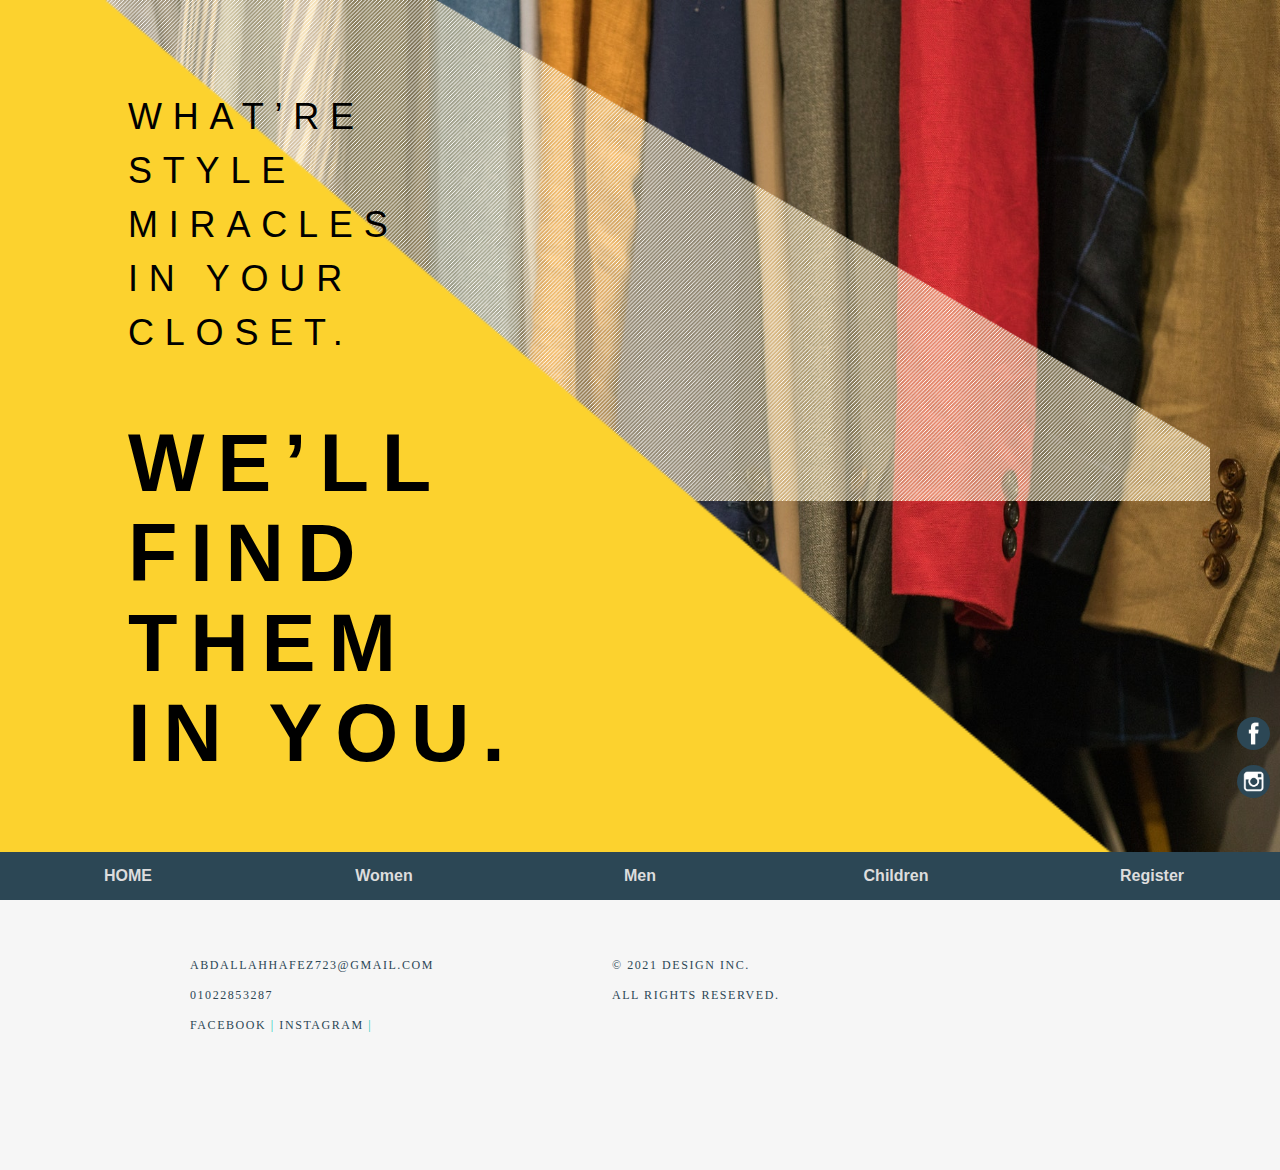
<file: index.html>
<!DOCTYPE html>
<html>
<head>
    <meta charset="UTF-8">
    <title>Fashion</title>
    <link rel="stylesheet" href="css/style.css">
    <link rel="stylesheet" href="css/all.min.css" />
</head>

<body>
  
    <!-- SECTION_1 INFO -->
    <section id="s1" class="clearfix">
      <div class="container">
        <img src="imgs/bg1..png" alt="bg1" id="i1">
        <img src="imgs/bg2..png" alt="bg2" id="i2">

        <article class="clearfix">
            <h2>What’re <br> style miracles<br> in your closet.</h2>
            <h1>We’ll<br> find<br> them<br> in you.</h1>
        </article>

            <!-- IPAD AND IPHONE VIEW: NAV INFO-->
            <nav id="iphonenav" class="overlay1">
                <div class="overlay-content">
                    <a href="index.html">HOME</a>
                    <a href="index1.html">Women</a>
                    <a href="index2.html">Men</a>
                    <a href="index3.html">Children</a>
                    <a href="index4.html">Register</a>
                </div>
            </nav>
            <!--  DESKTOP VIEW: NAV INFO -->
            <nav id="nav">
                    <a href="index.html">HOME</a>
                    <a href="index1.html">Women</a>
                    <a href="index2.html">Men</a>
                    <a href="index3.html">Children</a>
                    <a href="index4.html">Register</a>
            </nav>
</div>
     </section>

     <!-- SOCIAL ICONS INFO -->
  <div id="social">
    <div class="container">
    <a href="#" class="facebook"></a>
    <a href="#" class="instagram"></a>
    </div>
  </div>
    <!-- FOOTER INFO -->
  <footer>
    <div class="container">
    <div id="footer">
      <div class="logo"><h1>Design</h1></div>

      <div class="info1">
        <a href="mailto:abdallahhafez723@gmail.com">ABDALLAHHAFEZ723@GMAIL.COM</a><br>
        <a href="tel:01022853287">01022853287</p>
        <span id="contact">
        <a href="https://www.facebook.com/profile.php?id=100006386806914" target="_blank">FACEBOOK</a> |
        <a href="https://www.instagram.com/karem_atef_official/" target="_blank">INSTAGRAM</a> |
        </span>
      </div>

      <div class="info2">
        <p>© 2021 DESIGN INC.</p>
        <p>All rights reserved.</p>
      </div>
    </div>
    </div>
  </footer> 

   <!-- Start Contact
   <div class="contact">
    <div class="container">
      <h2 class="special-heading">Contact</h2>
      <p>We are born to create</p>
      <div class="info">
        <p class="label">Feel free to drop us a line at:</p>
        <a href="mailto:AbdallahHafez@mail.com?subject=Contact" class="link">AbdallahHafez@mail.com</a>
        <div class="social">
          Find Us On Social Networks
          <i class="fab fa-youtube"></i>
          <i class="fab fa-facebook-f"></i>
          <i class="fab fa-twitter"></i>
        </div>
      </div>
    </div>
  </div>
  End Contact
  Start Footer
  <div class="footer">&copy; 2022 <span>MC</span> All Right Reserved</div>
  End Footer -->

</body>

</html>
</file>
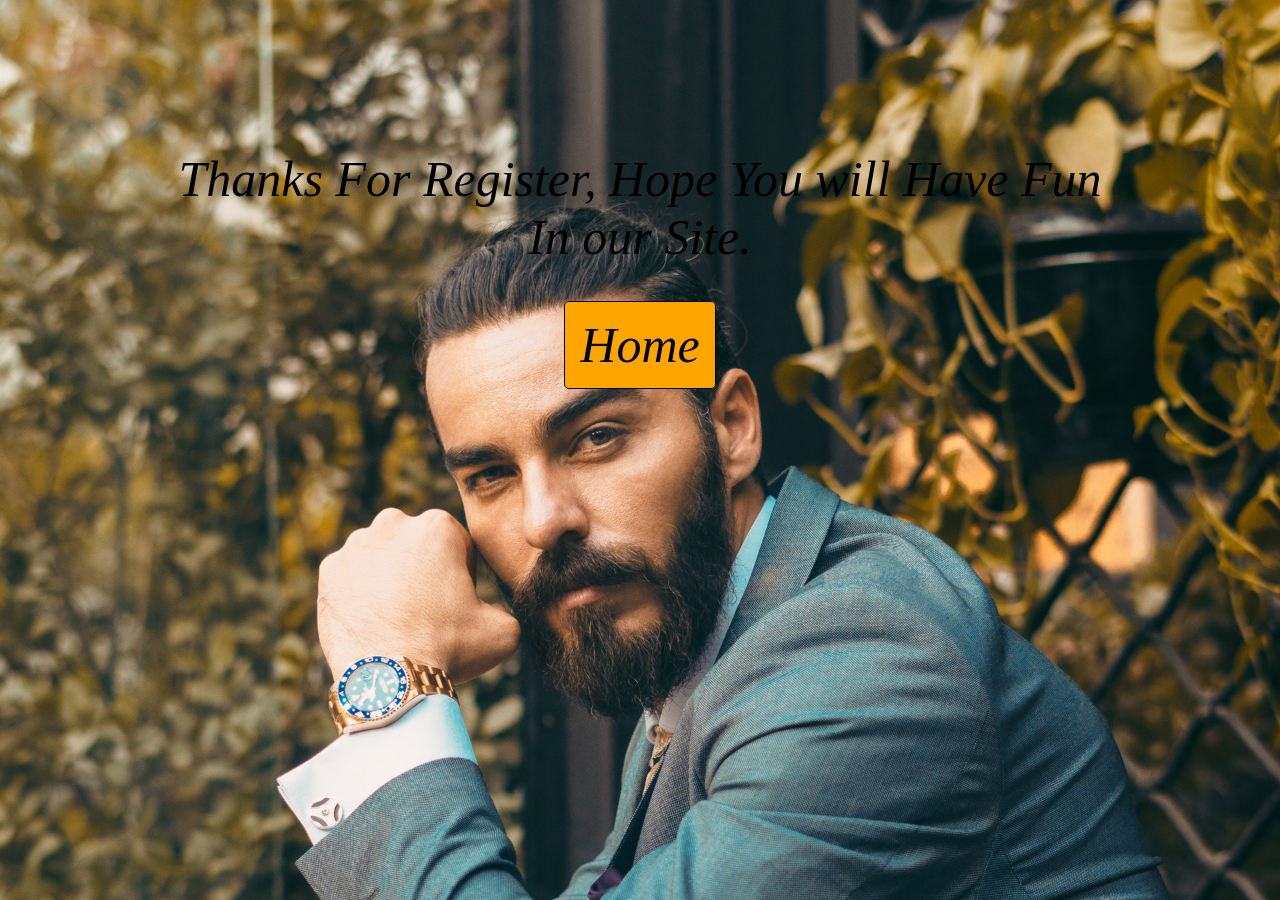
<file: action.html>
<!DOCTYPE html>
<html>
    <head>
        <title>Thanks</title>
        <link href="css/action.css" rel="stylesheet">
        <link rel="stylesheet" href="css/all.min.css" />
    </head>
    <body>
        <div class="action">
            <p>Thanks For Register, Hope You will Have Fun In our Site.</p>
            <a href="index.html">Home</a>
        </div>
        <script src="js/thanks.js"> </script>
    </body>
</html>
</file>
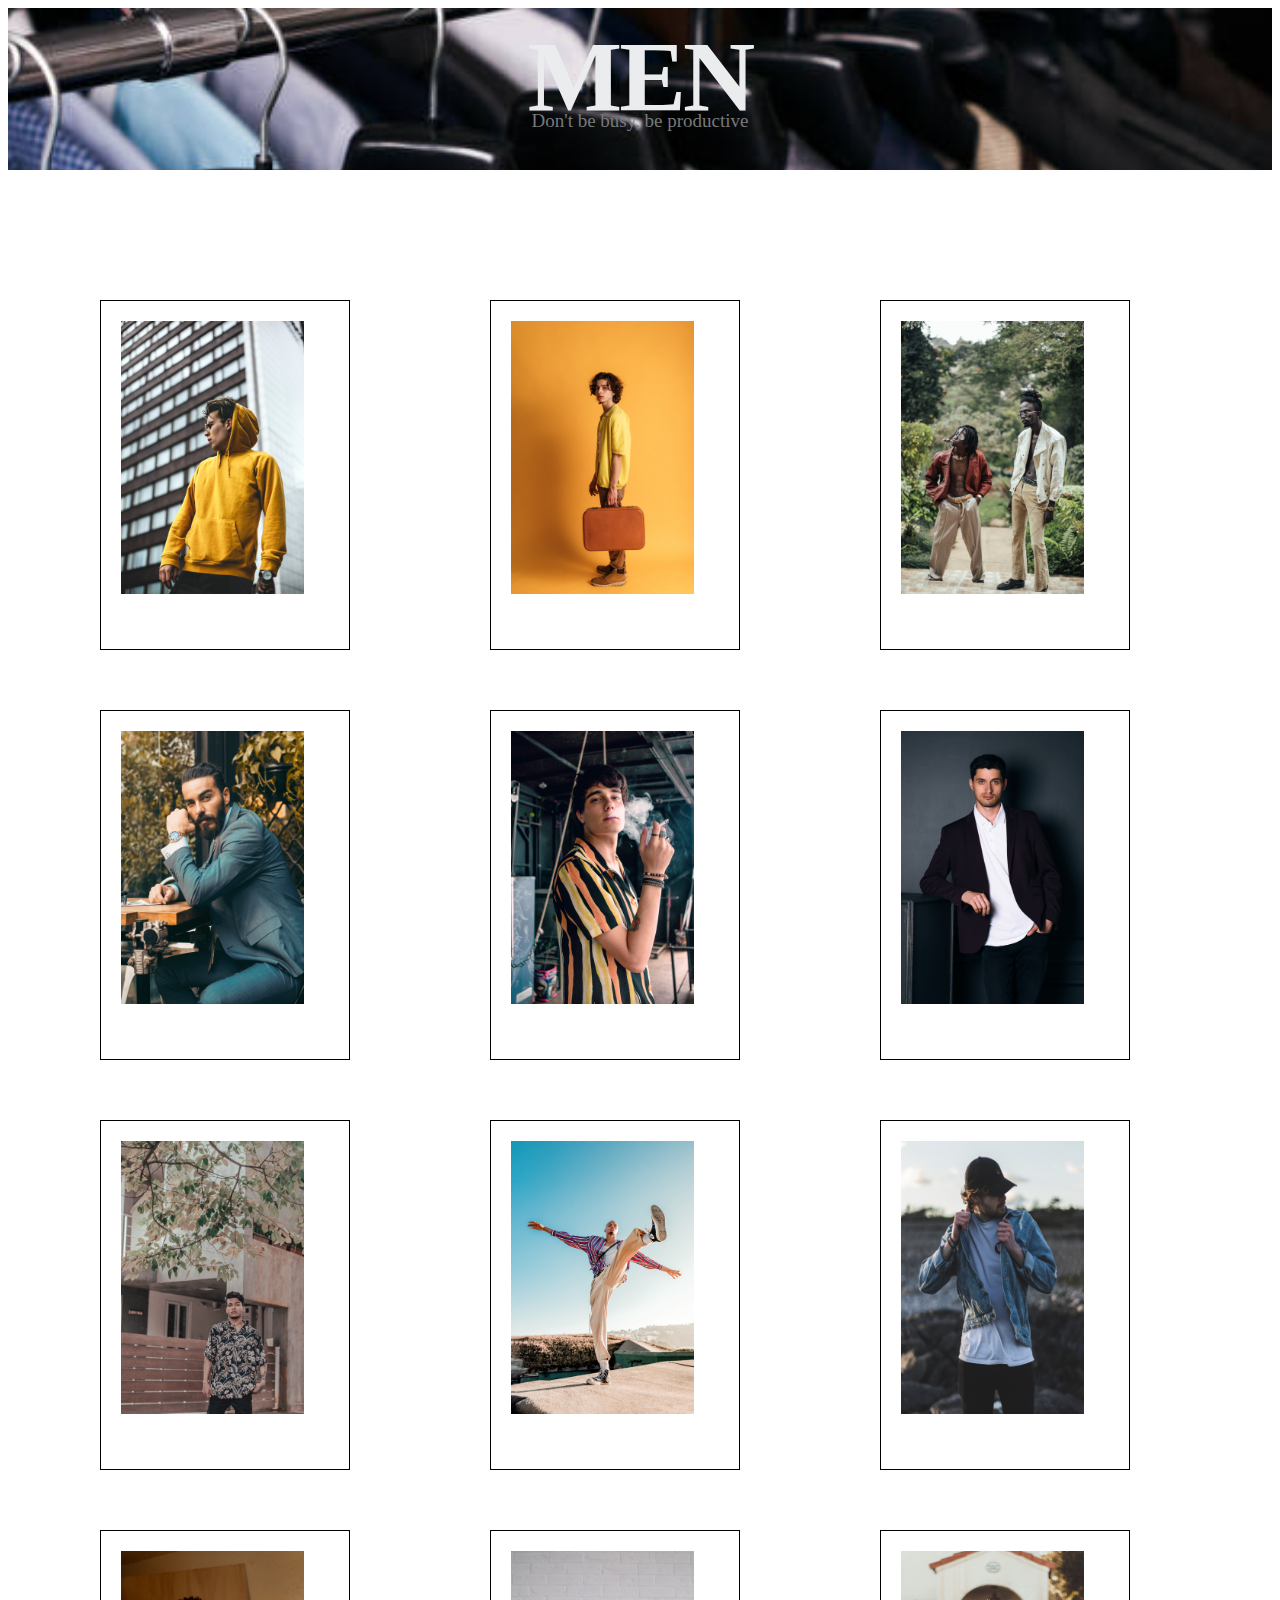
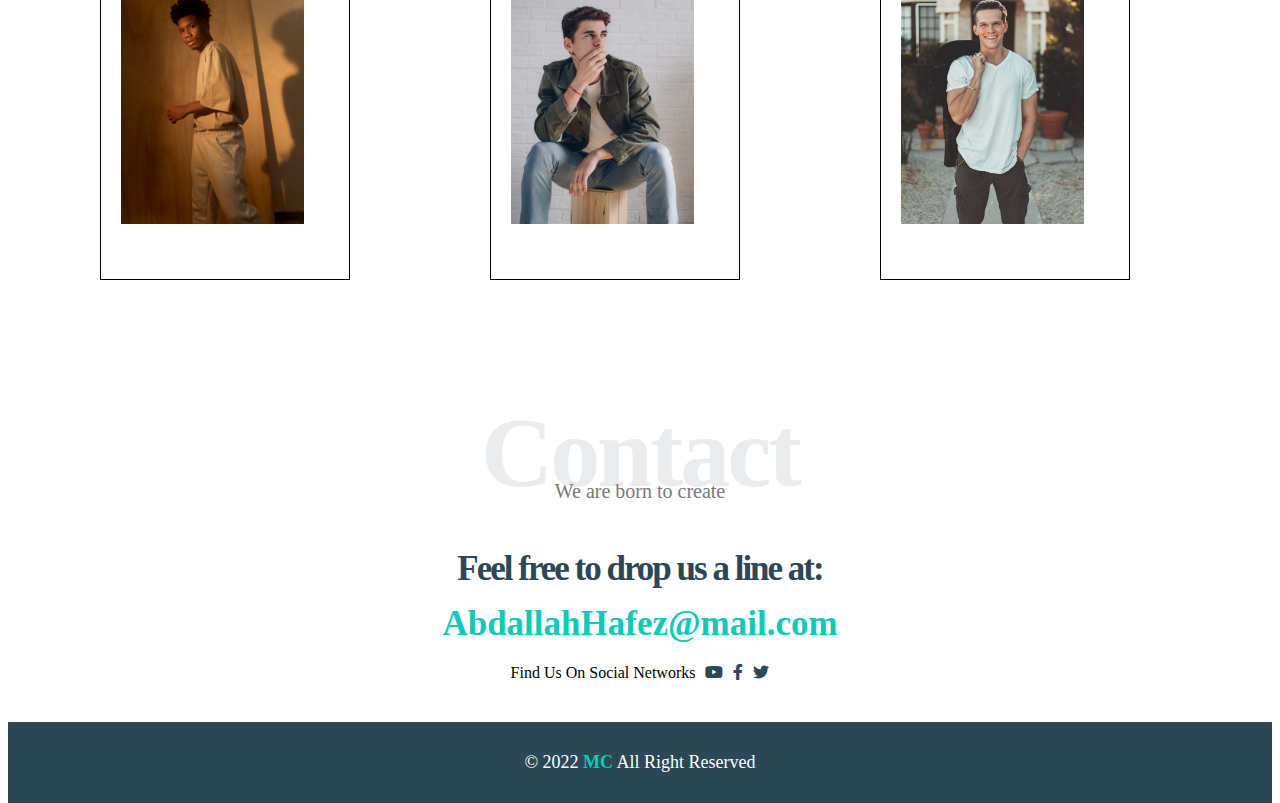
<file: index2.html>
<!-- <!DOCTYPE html>
<html>

<head>
  <meta charset="UTF-8">
  <meta name="viewport" content="width=device-width, initial-scale=1.0">
  <title>Fashion</title>
  <link rel="stylesheet" href="css/style123.css">
  <link rel="stylesheet" href="css/all.min.css" />
</head>

<body>
  SECTION_1 INFO
  <section id="s1-m" class="clearfix">
    <div class="container">
    <article class="clearfix">
    </article>
  </div>
  </section>
  ---------------------------------------------------------------------------------
  <div class="title">
    <div class="container">
    <h1>Men</h1>
    </div>
  </div>
  <div class="ul">
    <div class="container">
    <ul>
      <li><a href="index.html">Home</a></li>
      <li><a href="index1.html">Women</a></li>
      <li><a href="index2.html">Men</a></li>
      <li><a href="index3.html">Children</a></li>
      <li><a href="index4.html">Register</a></li>
    </ul>
    </div>
  </div>
  <div class="contanair">
    <div class="each4">
      <div class="gallery">
        
      </div>
      <div class="gallery">
        
      </div>
      <div class="gallery">
        
      </div>
      <div class="gallery">
        
      </div>
    </div>
    <div class="each4">
      <div class="gallery">
        
      </div>
      <div class="gallery">
        
      </div>
      <div class="gallery">
        
      </div>
      <div class="gallery">
        
      </div>
    </div>
    <div class="each4">
      <div class="gallery">
        
      </div>
      <div class="gallery">
        
      </div>
      <div class="gallery">
        
      </div>
      <div class="gallery">
        
      </div>
    </div>

  </div>
  ---------------------------------------------------------------------------------
  FOOTER INFO
   SOCIAL ICONS INFO
  <div id="social">
    <a href="#" class="facebook"></a>
    <a href="#" class="instagram"></a>
  </div>

  <footer>
    <div id="footer">
      <div class="logo">
        <h1>Design</h1>
      </div>

      <div class="info1">
        <a href="mailto:karematef941@gmail.com">KAREMATEF941@GMAIL.COM</a><br>
        <a href="tel:01011484972">01011484972</p>
          <span id="contact">
            <a href="https://www.facebook.com/profile.php?id=100006386806914" target="_blank">FACEBOOK</a> |
            <a href="https://www.instagram.com/karem_atef_official/" target="_blank">INSTAGRAM</a> |
          </span>
      </div>

      <div class="info2">
        <p>© 2021 DESIGN INC.</p>
        <p>All rights reserved.</p>
      </div>
    </div>
  </footer>
  </div>
</body>

</html> -->







<!DOCTYPE html>
<html>

<head>
  <meta charset="UTF-8">
  <meta name="viewport" content="width=device-width, initial-scale=1.0">
  <title>Fashion</title>
  <link rel="stylesheet" href="css/style2.css">
  <link rel="stylesheet" href="css/all.min.css" />
</head>

<body>
  <!-- SECTION_1 INFO -->
  
  <div  class="landing">
    <div class="intro-text">
    <h2 class="special-heading">MEN</h2>
    <p>Don't be busy, be productive</p>
    </div>
  </div>

<!------------------------------------------------------------------------------------->
    
    <!-- <div class="ull">
      <ul>
        <li class="home"><a href="index.html">Home</a></li>
        <li><a href="index1.html">Women</a></li>
        <li><a href="index2.html">Men</a></li>
        <li><a href="index3.html">Children</a></li>
        <li><a href="index4.html">Register</a></li>
      </ul>-->
    
  <div class="services">
    <div class="container">
      <div class="services-content">
    <div class="each4"> 
        <div class="gallery">
          <a class="image-link" href="imgs/men/b1.jpg"> <img src="imgs/men/b1.jpg" alt="" /></a>       
        </div>
        <div class="gallery">
          <a class="image-link" href="imgs/men/b2.jpg"> <img src="imgs/men/b2.jpg" alt="" /></a>
          </div>
          <div class="gallery">
            <a class="image-link" href="imgs/men/b3.jpg"> <img src="imgs/men/b3.jpg" alt="" /></a>
          </div>
          <div class="gallery">
            <a class="image-link" href="imgs/men/b4.jpg"> <img src="imgs/men/b4.jpg" alt="" /></a>
          </div>
    </div>
      <div class="each4">
        <div class="gallery">
          <a class="image-link" href="imgs/men/b5.jpg"> <img src="imgs/men/b5.jpg" alt="" /></a>
        </div>
        <div class="gallery">
          <a class="image-link" href="imgs/men/b6.jpg"> <img src="imgs/men/b6.jpg" alt="" /></a>
        </div>
        <div class="gallery">
          <a class="image-link" href="imgs/men/b7.jpg"> <img src="imgs/men/b7.jpg" alt="" /></a>
        </div>
        <div class="gallery">
          <a class="image-link" href="imgs/men/b8.jpg"> <img src="imgs/men/b8.jpg" alt="" /></a>
        </div>
      </div>
      <div class="each4">
        <div class="gallery">
          <a class="image-link" href="imgs/men/b9.jpg"> <img src="imgs/men/b9.jpg" alt="" /></a>
        </div>
        <div class="gallery">
          <a class="image-link" href="imgs/men/b10.jpg"> <img src="imgs/men/b10.jpg" alt="" /></a>
        </div>
        <div class="gallery">
          <a class="image-link" href="imgs/men/b11.jpg"> <img src="imgs/men/b11.jpg" alt="" /></a>
        </div>
        <div class="gallery">
          <a class="image-link" href="imgs/men/b12.jpg"> <img src="imgs/men/b12.jpg" alt="" /></a>
        </div>
      </div>
    </div>
</div>
  </div>
<!------------------------------------------------------------------------------------->
  <!-- FOOTER INFO -->
   <!--  SOCIAL ICONS INFO -->
   <!-- <div id="social">
    <div class="container">
    <a href="#" class="facebook"></a>
    <a href="#" class="instagram"></a>
    </div>
  </div>
  <footer>
    <div id="footer">
      <div class="logo">
        <h1>Design</h1>
      </div>

      <div class="info1">
        <a href="mailto:abdallahhafez723@gmail.com">ABDALLAHHAFEZ723@GMAIL.COM</a><br>
        <a href="tel:01022853287">01022853287</p>
          <span id="contact">
            <a href="https://www.facebook.com/profile.php?id=100006386806914" target="_blank">FACEBOOK</a> |
            <a href="https://www.instagram.com/karem_atef_official/" target="_blank">INSTAGRAM</a> |
          </span>
      </div>

      <div class="info2">
        <p>© 2021 DESIGN INC.</p>
        <p>All rights reserved.</p>
      </div>
    </div>
  </footer>
</div>
</div> -->


  <!-- Start Contact -->
  <div class="contact">
    <div class="container">
      <h2 class="special-heading">Contact</h2>
      <p>We are born to create</p>
      <div class="info">
        <p class="label">Feel free to drop us a line at:</p>
        <a href="mailto:AbdallahHafez@mail.com?subject=Contact" class="link">AbdallahHafez@mail.com</a>
        <div class="social">
          Find Us On Social Networks
          <i class="fab fa-youtube"></i>
          <i class="fab fa-facebook-f"></i>
          <i class="fab fa-twitter"></i>
        </div>
      </div>
    </div>
  </div>
  <!-- End Contact -->
  <!-- Start Footer -->
  <div class="footer">&copy; 2022 <span>MC</span> All Right Reserved</div>
  <!-- End Footer -->


</body>

</html>
</file>
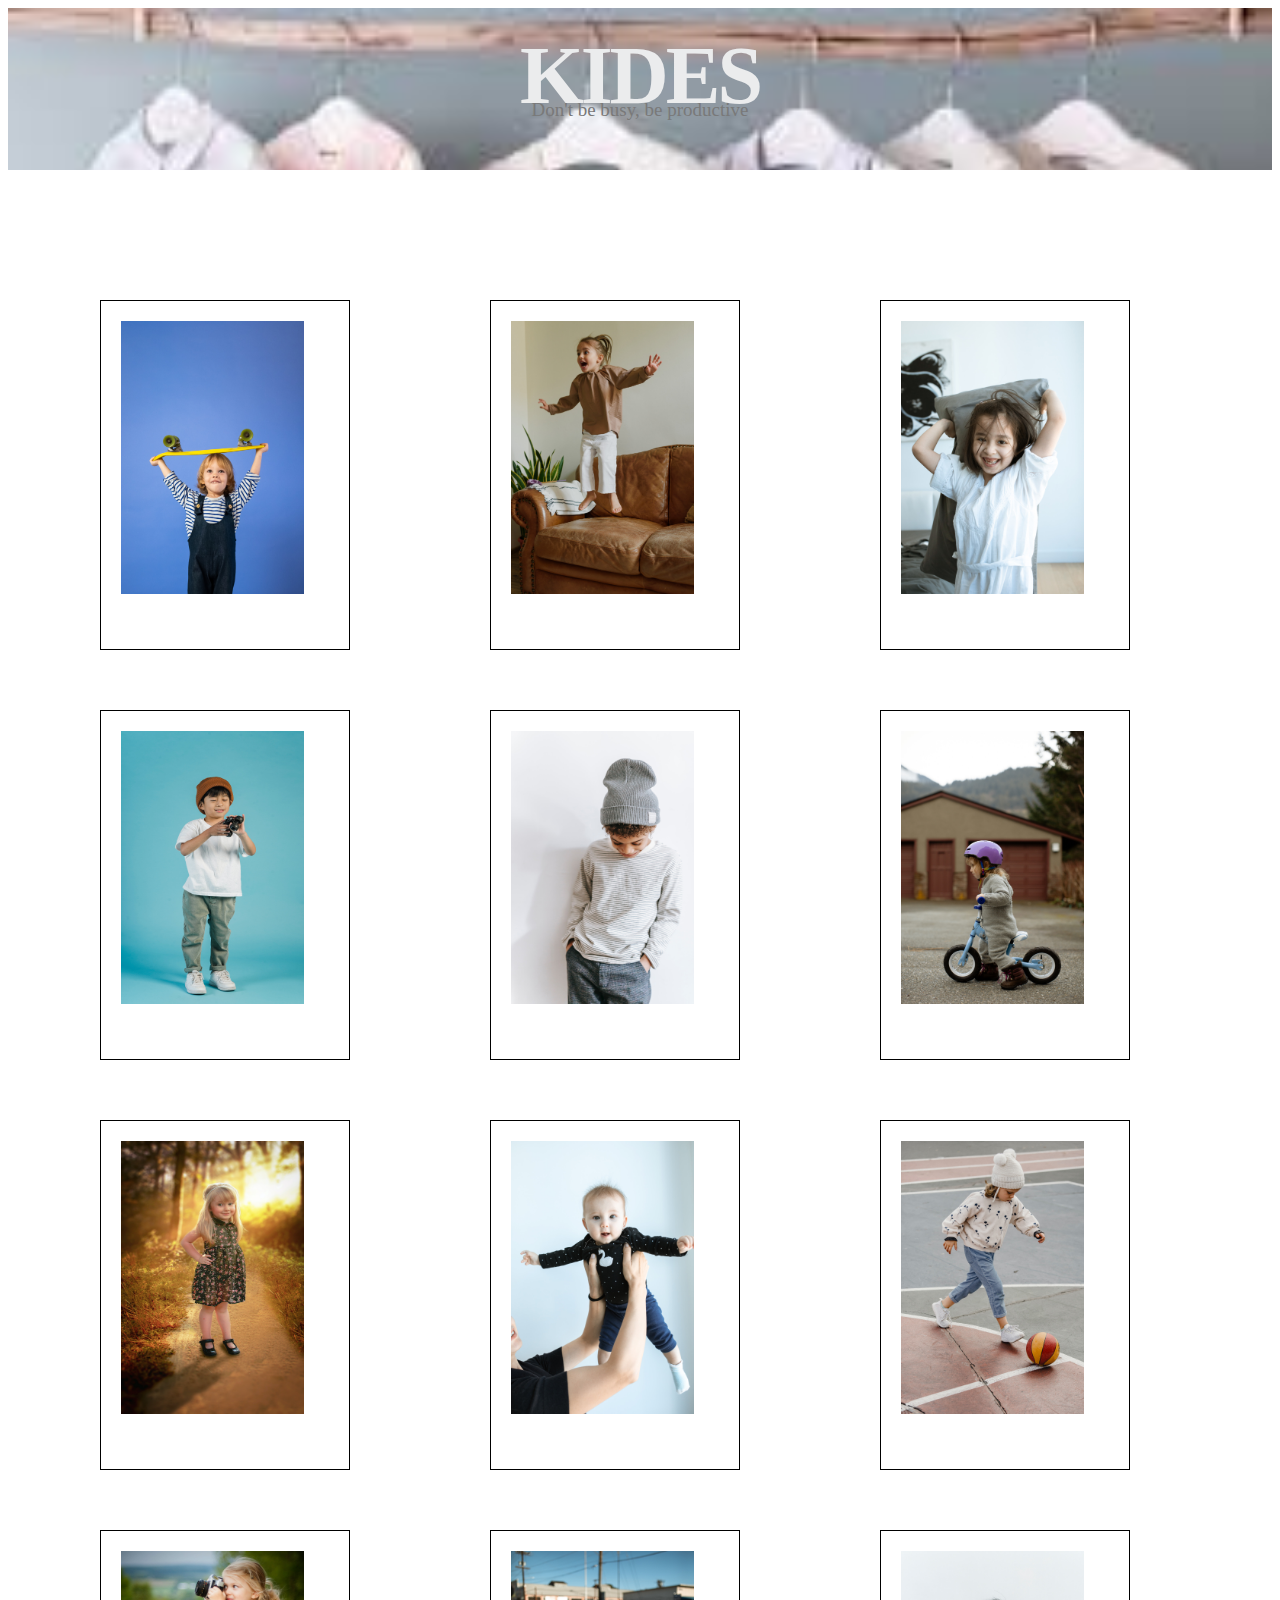
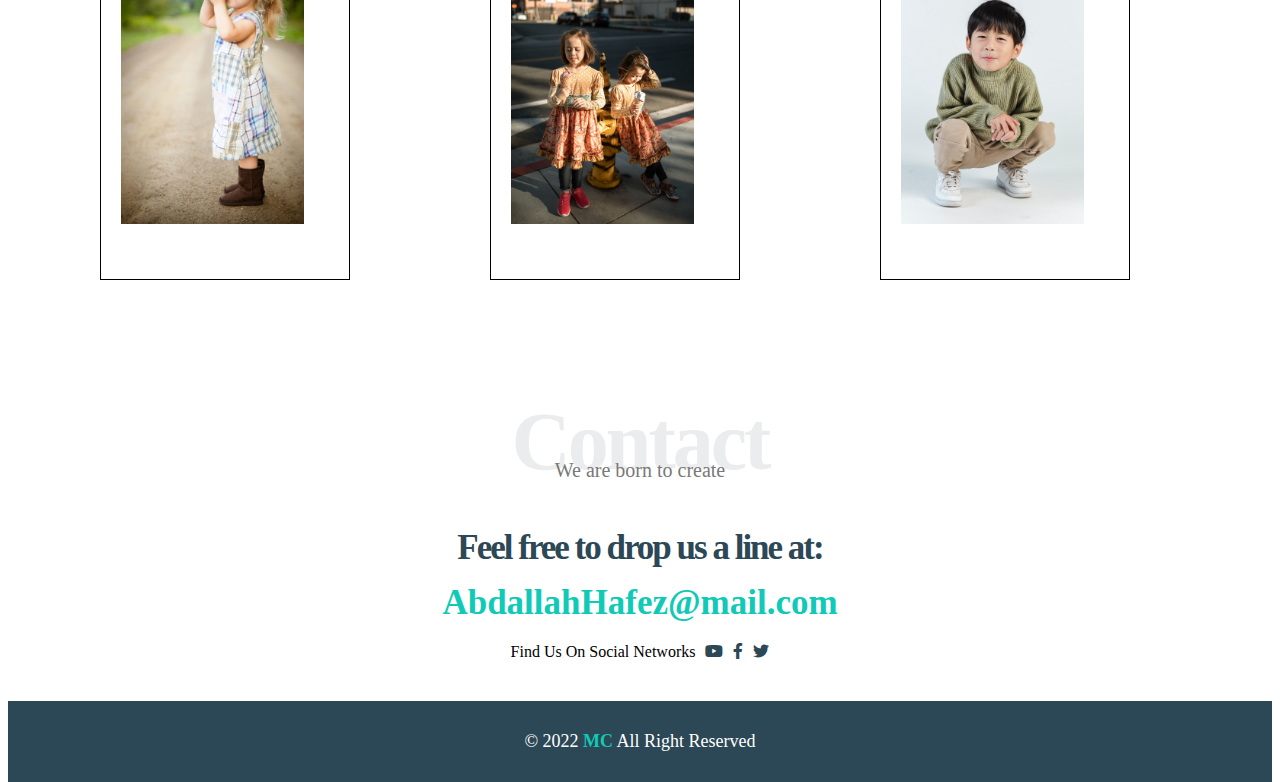
<file: index3.html>
<!-- <!DOCTYPE html>
<html>

<head>
  <meta charset="UTF-8">
  <meta name="viewport" content="width=device-width, initial-scale=1.0">
  <title>Fashion</title>
  <link rel="stylesheet" href="css/style123.css">
  <link rel="stylesheet" href="css/all.min.css" />
</head>

<body>
  SECTION_1 INFO
  <section id="s1-k" class="clearfix">
    <article class="clearfix">
    </article>
  </section>
  ---------------------------------------------------------------------------------
  <div class="title">
    <h1>Children</h1>
  </div>
  <div class="ul">
    <ul>
      <li><a href="index.html">Home</a></li>
      <li><a href="index1.html">Women</a></li>
      <li><a href="index2.html">Men</a></li>
      <li><a href="index3.html">Children</a></li>
      <li><a href="index4.html">Register</a></li>
    </ul>

  </div>
  <div class="contanair">
    <div class="each4">
      <div class="gallery">
       1
      </div>
      <div class="gallery">
      2
      </div>
      <div class="gallery">
       3
      </div>
      <div class="gallery">
       4
      </div>
    </div>
    <div class="each4">
      <div class="gallery">
      
      </div>
      <div class="gallery">
       
      </div>
      <div class="gallery">
       7 
      </div>
      <div class="gallery">
      8
      </div>
    </div>
    <div class="each4">
      <div class="gallery">
      9
      </div>
      <div class="gallery">
      10
      </div>
      <div class="gallery">
      
      </div>
      <div class="gallery">
      12  
      </div>
    </div>

  </div>
  ---------------------------------------------------------------------------------
   SOCIAL ICONS INFO
  <div id="social">
    <a href="#" class="facebook"></a>
    <a href="#" class="instagram"></a>
  </div>

  FOOTER INFO
  <footer>
    <div id="footer">
      <div class="logo">
        <h1>Design</h1>
      </div>

      <div class="info1">
        <a href="mailto:karematef941@gmail.com">KAREMATEF941@GMAIL.COM</a><br>
        <a href="tel:01011484972">01011484972</p>
          <span id="contact">
            <a href="https://www.facebook.com/profile.php?id=100006386806914" target="_blank">FACEBOOK</a> |
            <a href="https://www.instagram.com/karem_atef_official/" target="_blank">INSTAGRAM</a> |
          </span>
      </div>

      <div class="info2">
        <p>© 2021 DESIGN INC.</p>
        <p>All rights reserved.</p>
      </div>
    </div>
  </footer>
  </div>
</body>

</html> -->


<!DOCTYPE html>
<html>

<head>
  <meta charset="UTF-8">
  <meta name="viewport" content="width=device-width, initial-scale=1.0">
  <title>Fashion</title>
  <link rel="stylesheet" href="css/style3.css">
  <link rel="stylesheet" href="css/all.min.css" />
</head>

<body>
  <!-- SECTION_1 INFO -->
  
  <div  class="landing">
    <div class="intro-text">
    <h2 class="special-heading">KIDES</h2>
    <p>Don't be busy, be productive</p>
    </div>
  </div>

<!------------------------------------------------------------------------------------->
    
    <!-- <div class="ull">
      <ul>
        <li class="home"><a href="index.html">Home</a></li>
        <li><a href="index1.html">Women</a></li>
        <li><a href="index2.html">Men</a></li>
        <li><a href="index3.html">Children</a></li>
        <li><a href="index4.html">Register</a></li>
      </ul>-->
    
  <div class="services">
    <div class="container">
      <div class="services-content">
    <div class="each4"> 
        <div class="gallery">
          <a class="image-link" href="imgs/kides/k1.jpg"> <img src="imgs/kides/k1.jpg" alt="" /></a>
        </div>
        <div class="gallery">
          <a class="image-link" href="imgs/kides/k2.jpg"> <img src="imgs/kides/k2.jpg" alt="" /></a>
          </div>
          <div class="gallery">
            <a class="image-link" href="imgs/kides/k3.jpg"> <img src="imgs/kides/k3.jpg" alt="" /></a>
          </div>
          <div class="gallery">
            <a class="image-link" href="imgs/kides/k4.jpg"> <img src="imgs/kides/k4.jpg" alt="" /></a>
          </div>
    </div>
      <div class="each4">
        <div class="gallery">
            <a class="image-link" href="imgs/kides/k5.jpg"> <img src="imgs/kides/k5.jpg" alt="" /></a>
        </div>
        <div class="gallery">
           <a class="image-link" href="imgs/kides/k6.jpg"> <img src="imgs/kides/k6.jpg" alt="" /></a>
        </div>
        <div class="gallery">
          <a class="image-link" href="imgs/kides/k7.jpg"> <img src="imgs/kides/k7.jpg" alt="" /></a>
        </div>
        <div class="gallery">
          <a class="image-link" href="imgs/kides/k8.jpg"> <img src="imgs/kides/k8.jpg" alt="" /></a>
        </div>
      </div>
      <div class="each4">
        <div class="gallery">
          <a class="image-link" href="imgs/kides/k9.jpg"> <img src="imgs/kides/k9.jpg" alt="" /></a>
        </div>
        <div class="gallery">
          <a class="image-link" href="imgs/kides/k10.jpg"> <img src="imgs/kides/k10.jpg" alt="" /></a>
        </div>
        <div class="gallery">
            <a class="image-link" href="imgs/kides/k11.jpg"> <img src="imgs/kides/k11.jpg" alt="" /></a>
        </div>
        <div class="gallery">
          <a class="image-link" href="imgs/kides/k12.jpg"> <img src="imgs/kides/k12.jpg" alt="" /></a>      
        </div>
      </div>
    </div>
</div>
  </div>
<!------------------------------------------------------------------------------------->
  <!-- FOOTER INFO -->
   <!--  SOCIAL ICONS INFO -->
   <!-- <div id="social">
    <div class="container">
    <a href="#" class="facebook"></a>
    <a href="#" class="instagram"></a>
    </div>
  </div>
  <footer>
    <div id="footer">
      <div class="logo">
        <h1>Design</h1>
      </div>

      <div class="info1">
        <a href="mailto:abdallahhafez723@gmail.com">ABDALLAHHAFEZ723@GMAIL.COM</a><br>
        <a href="tel:01022853287">01022853287</p>
          <span id="contact">
            <a href="https://www.facebook.com/profile.php?id=100006386806914" target="_blank">FACEBOOK</a> |
            <a href="https://www.instagram.com/karem_atef_official/" target="_blank">INSTAGRAM</a> |
          </span>
      </div>

      <div class="info2">
        <p>© 2021 DESIGN INC.</p>
        <p>All rights reserved.</p>
      </div>
    </div>
  </footer>
</div>
</div> -->


  <!-- Start Contact -->
  <div class="contact">
    <div class="container">
      <h2 class="special-heading">Contact</h2>
      <p>We are born to create</p>
      <div class="info">
        <p class="label">Feel free to drop us a line at:</p>
        <a href="mailto:AbdallahHafez@mail.com?subject=Contact" class="link">AbdallahHafez@mail.com</a>
        <div class="social">
          Find Us On Social Networks
          <i class="fab fa-youtube"></i>
          <i class="fab fa-facebook-f"></i>
          <i class="fab fa-twitter"></i>
        </div>
      </div>
    </div>
  </div>
  <!-- End Contact -->
  <!-- Start Footer -->
  <div class="footer">&copy; 2022 <span>MC</span> All Right Reserved</div>
  <!-- End Footer -->


</body>

</html>
</file>
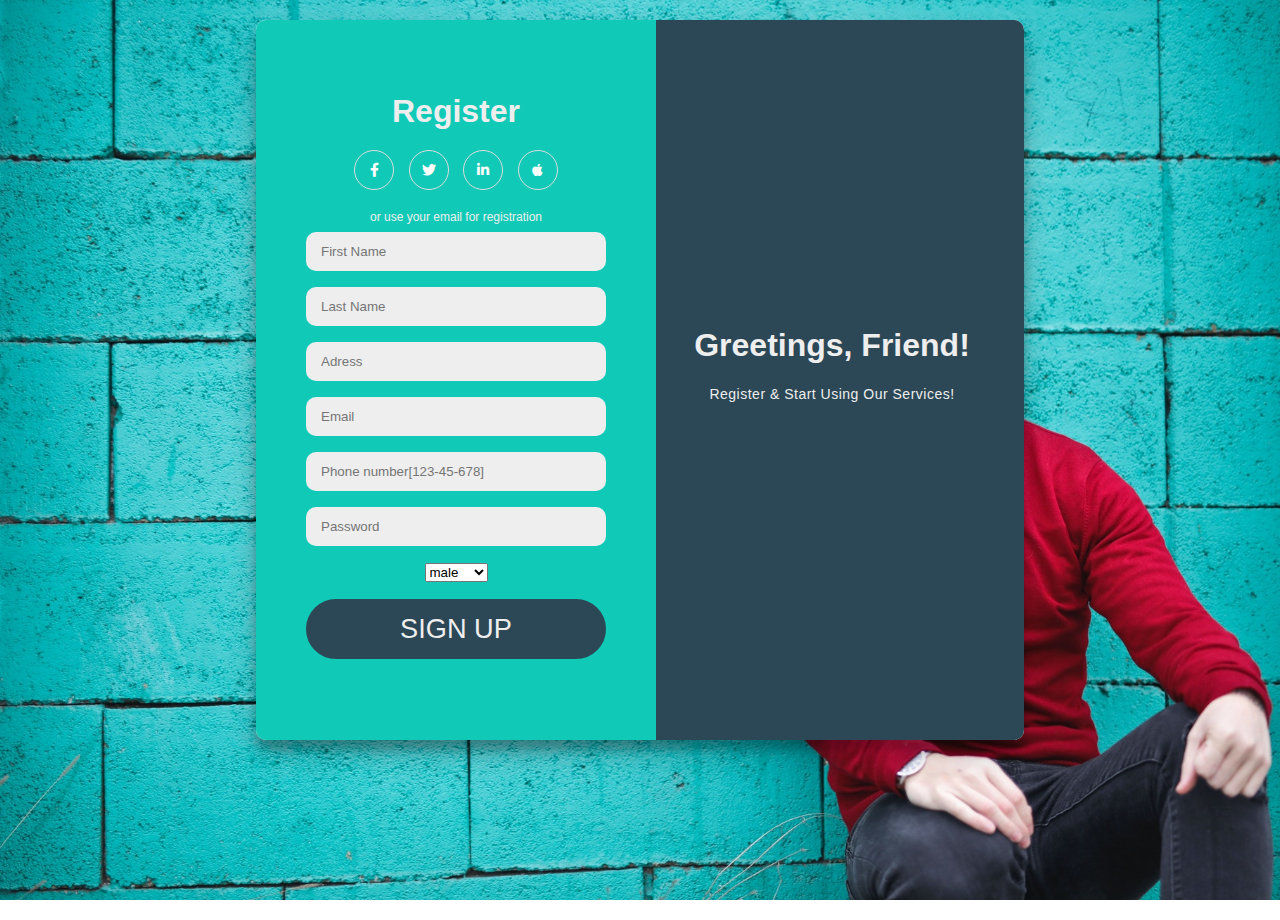
<file: index4.html>
<!DOCTYPE html>
<html>

<head>
    <meta charset="UTF-8">
    <meta name="viewport" content="width=device-width, initial-scale=1.0">
    <title>Register</title>
    <link rel="stylesheet" href="css/style.css">
    <link rel="stylesheet" href="css/style4.css">
    <link rel="stylesheet" href="css/all.min.css" />
</head>

<body>
    
    <div class="contain" id="contain">
        <div class="form-contain">
            <form id="myform" action="action.html" data-aos="fade-right" onsubmit="validation()">
                <h1>Register</h1>
                <div class="social-contain">
                    <a href="#" class="social"><i class="fab fa-facebook-f"></i></a>
                    <a href="#" class="social"><i class="fab fa-twitter"></i></a>
                    <a href="#" class="social"><i class="fab fa-linkedin-in"></i></a>
                    <a href="#" class="social"><i class="fab fa-apple"></i></a>
                </div>
                <span>or use your email for registration</span>
                <input type="text" id="user1" placeholder="First Name" required />
                <input type="text" id="user2" placeholder="Last Name" required />
                <input type="text" placeholder="Adress" required />
                <input type="email" id="email" placeholder="Email" pattern="[a-z0-9._%+-]+@[a-z0-9.-]+\.[a-z]{2,}$"
                    required />
                <input type="tel" id="mobile" placeholder="Phone number[123-45-678]"
                    pattern="[0-9]{3}-[0-9]{2}-[0-9]{3}" required />
                <input type="password" id="pass" placeholder="Password"
                    pattern="(?=.*[a-z])(?=.*[A-Z])(?=.*[0-9])(?=.*[^A-Za-z0-9]).{8,}"
                    title="Must contain at least one number and one uppercase and lowercase letter, and at least 8 or more characters"
                    required />
                <div class="select">
                    <select name="Gender" id="gendre" class="box" required>
                        <option value="male">male</option>
                        <option value="female">female</option>
                    </select>
                </div>
                <input type="submit" value="SIGN UP" class="btn">
            </form>
        </div>
        <div class="overlay-contain">
            <div class="overlay">
                <div class="overlay-panel overlay-right">
                    <h1>Greetings, Friend!</h1>
                    <p>Register & Start Using Our Services!</p>
                </div>
            </div>
        </div>
    </div>

    <!-- IPAD AND IPHONE VIEW: NAV INFO
    <nav id="iphonenav" class="overlay1">
        <div class="overlay-content">
            <a href="index.html">HOME</a>
            <a href="index1.html">Women</a>
            <a href="index2.html">Men</a>
            <a href="index3.html">Children</a>
            <a href="index4.html">Register</a>
        </div>
    </nav>
      DESKTOP VIEW: NAV INFO 
    <nav id="nav">
        <a href="index.html">HOME</a>
        <a href="index1.html">Women</a>
        <a href="index2.html">Men</a>
        <a href="index3.html">Children</a>
        <a href="index4.html">Register</a>
    </nav> 

     SOCIAL ICONS INFO
    <div id="social">
        <a href="#" class="facebook"></a>
        <a href="#" class="instagram"></a>
    </div>
    <script src="https://kit.fontawesome.com/e2504ed527.js" crossorigin="anonymous"></script>
-->
</body>

</html>
</file>
<file: css/style.css>
:root {
  --main-color: #2c4755;
  --secondary-color:#10cab7;
  --section-padding: 60px;
  --section-background: #f6f6f6;
  --main-duration: 0.5s;
}
/* End Variables */
/* Start Global Rules */
* {
  -webkit-box-sizing: border-box;
  -moz-box-sizing: border-box;
  box-sizing: border-box;
}
html {
  scroll-behavior: smooth;
}
.container {
padding-left: 15px;
padding-right: 15px;
margin-left: auto;
margin-right: auto;
}
/* Small */
@media (min-width: 768px) {
.container {
  width: 750px;
}
}
/* Medium */
@media (min-width: 992px) {
.container {
  width: 970px;
}
}
/* Large */
@media (min-width: 1200px) {
.container {
  width: 1170px;
}
}
@import url('https://fonts.googleapis.com/css?family=Abel|Great+Vibes|Heebo:500');

/* === css reset style === */
* {
  margin: 0;
  padding: 0;
  box-sizing: border-box;
}

html,
body {
  height: 100%;
}

.clearfix:before,
.clearfix:after {
  content: "";
  display: table;
  clear: both;
}

/* === SECTION_1 INFO HERE === */

#s1 {
  width: 100%;
  height: 100%;
  background: url(../imgs/banner.jpg) no-repeat center center;
  background-size: cover;
  position: relative;
  overflow: hidden;
}

#i1 {
  width: 100%;
  height: 100%;
  position: relative;
  animation: fadeIn 1.4s ease-out;
}

@keyframes fadeIn {
  0% {
    transform: translate(-200px, 200px);
    opacity: 0;
  }

  10% {
    transform: translate(-180px, 180px);
    opacity: .1;
  }

  20% {
    transform: translate(-160px, 160px);
    opacity: .2;
  }

  30% {
    transform: translate(-140px, 140px);
    opacity: .3;
  }

  40% {
    transform: translate(-120px, 120px);
    opacity: .4;
  }

  50% {
    transform: translate(-100px, 100px);
    opacity: .5;
  }

  60% {
    transform: translate(-80px, 80px);
    opacity: .6;
  }

  70% {
    transform: translate(-60px, 60px);
    opacity: .7;
  }

  80% {
    transform: translate(-40px, 40px);
    opacity: .8;
  }

  90% {
    transform: translate(-20px, 20px);
    opacity: .9;
  }

  100% {
    transform: translate(0px, 0px);
    opacity: 1;
  }
}

#i2 {
  width: 100%;
  height: 100%;
  position: absolute;
  left: 0px;
  top: 0px;
  animation: fadeIn 1.8s ease-out;
}


@keyframes fadeIn1 {
  from {
    top: -100px;
    left: 50%;
  }

  to {
    top: 0px;
    left: 50%;
  }
}

#s1 article {
  width: 33vw;
  height: 70vh;
  text-transform: uppercase;
  position: absolute;
  z-index: 4;
  left: 10%;
  /*left: 75px;*/
  top: 10%;
  letter-spacing: .8em;
  animation: fadeIn2 2s;
}

@keyframes fadeIn2 {
  from {
    opacity: 0;
    left: 0px;
  }

  to {
    opacity: 1;
    left: 10%;
  }
}

#s1 h2 {
  font-family: 'Heebo', sans-serif;
  font-size: 4vmin;
  line-height: 6vmin;
  font-weight: 400;
  letter-spacing: .3em;
  margin-bottom: 1.6em;
}

#s1 h1 {
  font-size: 9vmin;
  line-height: 10vmin;
  font-weight: 700;
  font-family: 'Heebo', sans-serif;
}

#nav {
  display: none;
}

/* === FOOTER INFO HERE === */

footer {
  min-height: 30%;
  width: 100%;
  background: #f6f6f6;
  color: var(--main-color);
  overflow: hidden;
}

#footer {
  max-width: 1100px;
  margin: 0 auto;
  padding: 30px 0 0px 0;
}

.logo {
  display: none;
}

.info1,
.info2 {
  font-size: 12px;
  line-height: 30px;
  text-transform: uppercase;
  padding: 5px 25px 5px 50px;
  letter-spacing: .13em;
}

.info1 {
  margin-right: 2%;
  color:var(--secondary-color);
}

.info1 a,
#contact>a {
  color: var(--main-color) !important;
  text-decoration: none;
  transition: all .5s;
}

.info1 a:hover,
#contact>a:hover {
  color:var(--secondary-color)!important;
}

/* === SOCIAL ICONS INFO HERE === */

#social {
  position: fixed;
  bottom: 68px;
  right: 25px;
  width: 33px;
  height: 130px;
  z-index: 3;
  transition-delay: 1.5s;
}

#social a {
  display: block;
  width: 33px;
  height: 33px;
  background-color: var(--main-color);
  overflow: hidden;
  margin-top: 15px;
  border-radius: 50%;
}

#social a:hover {
  background-color: var(--secondary-color);
}

.facebook {
  background: url(../imgs/facebook.png) no-repeat center center;
  background-size: cover;
}

.instagram {
  background: url(../imgs/instagram.png) no-repeat center center;
  background-size: cover;
}


/* === DESKTOP_1 VIEW === */
@media all and (min-width: 300px) {

  /* === section_1 header view === */
  .header {
    display: block;
  }

  /* === section_1 nav view === */
  #nav {

    width: 100%;
    display: flex;
    flex-flow: row nowrap;
    justify-content: space-between;
    text-align: center;
    background: var(--main-color);
    position: absolute;
    left: 0;
    bottom: 0;
  }

  #nav a:link,
  a:visited {
    padding: 15px;
    text-decoration: none;
    font-family: sans-serif;
    font-weight: bold;
    color: #ddd;
    flex: 1;
    transition: all .3s;
  }

  #nav a:hover {
    color:var(--secondary-color);
  }

  #iphonenav,
  #trigger {
    display: none;
  }

  /* === footer view === */
  .info1,
  .info2 {
    float: left;
    width: 35vw;
    max-width: 350px;
    padding-top: 20px;
    margin-left: 50px;

  }
}
</file>
<file: css/action.css>
:root {
    --main-color: #10cab7;
    --secondary-color: #2c4755;
    --section-padding: 60px;
    --section-background: #f6f6f6;
    --main-duration: 0.5s;
  }
  /* End Variables */
  /* Start Global Rules */
  * {
    -webkit-box-sizing: border-box;
    -moz-box-sizing: border-box;
    box-sizing: border-box;
  }
  html {
    scroll-behavior: smooth;
  }
  .container {
  padding-left: 15px;
  padding-right: 15px;
  margin-left: auto;
  margin-right: auto;
}
/* Small */
@media (min-width: 768px) {
  .container {
    width: 750px;
  }
}
/* Medium */
@media (min-width: 992px) {
  .container {
    width: 970px;
  }
}
/* Large */
@media (min-width: 1200px) {
  .container {
    width: 1170px;
  }
}
body {
    background: url("../imgs/men/b2.jpg");
    background-repeat: no-repeat;
    background-size: 100%;
}

div {
    text-align: center;
    font-size: 50px;
    margin: 150px;
    color: black;
    font-style: oblique;
}

a {
    background-origin: padding-box;
    border-radius: 5px;
    border: 1px solid black;
    background-color: orange;
    padding: 15px;
    text-decoration: none;
    color: black;
}

a:hover {
    background-color: white;
    color: orange;
}
</file>
<file: css/style123.css>
:root {
  --main-color: #2c4755;
  --secondary-color:#10cab7;
  --section-padding: 60px;
  --section-background: #f6f6f6;
  --main-duration: 0.5s;
}
/* End Variables */
/* Start Global Rules */
* {
  -webkit-box-sizing: border-box;
  -moz-box-sizing: border-box;
  box-sizing: border-box;
}
html {
  scroll-behavior: smooth;
}
.container {
padding-left: 15px;
padding-right: 15px;
margin-left: auto;
margin-right: auto;
}
/* Small */
@media (min-width: 768px) {
.container {
  width: 750px;
}
}
/* Medium */
@media (min-width: 992px) {
.container {
  width: 970px;
}
}
/* Large */
@media (min-width: 1200px) {
.container {
  width: 1170px;
}
}
/* * {
  margin: 0;
  padding: 0;
  box-sizing: border-box;
} */

html,
body {
  height: 100%;
}

.clearfix:before,
.clearfix:after {
  content: "";
  display: table;
  clear: both;
}

contact {
  padding-top: 0px;
  padding-bottom: 0px;
  background-color: #f6f6f6;
}
.contact .info {
  padding-top: 0px;
  padding-bottom: 40px;
  text-align: center;
}
.contact .info .label {
  font-size: 35px;
  font-weight: 800;
  color:var(--main-color);
  letter-spacing: -2px;
  margin-bottom: 15px;
}
.contact .info .link {
  display: block;
  font-size: 35px;
  font-weight: 800;
  color: var(--secondary-color);
  text-decoration: none;
}
.contact .info .social {
  display: flex;
  justify-content: center;
  margin-top: 20px;
  font-size: 16px;
}
.contact .info .social i {
  margin-left: 10px;
  color: var(--main-color);
}
@media (max-width: 767px) {
  .contact .info .label,
  .contact .info .link {
    font-size: 25px;
  }
}
/* End Contact */
/* Start Footer */
.footer {
  background-color: var(--main-color);
  color: white;
  padding: 30px 10px;
  text-align: center;
  font-size: 18px;
}
.footer span {
  font-weight: bold;
  color: var(--secondary-color);
}

 /* #s1-m,
#s1-k {
  width: 100%;
  height: 30%;
  position: relative;
  overflow: hidden;
  display: flex;
  justify-content: center;
  text-align: center;
}  */
/* .s1-w {
  background: url(../imgs/banner1.jpg) no-repeat center center;
  background-size: cover;
height: calc(100vh - 64px);
position: relative;
} */
/* Start Landing Section */
.landing {
  background-image: url(../imgs/banner1.jpg);
  background-size: cover;
  height: calc(18vh );
  position: relative;
}
.landing .intro-text {
  position: absolute;
  left: 50%;
  top: 50%;
  text-align: center;
  transform: translate(-50%, -50%);
  width: 320px;
  max-width: 100%;
}
.landing .intro-text h1 {
  margin: 0;
  font-weight: bold;
  font-size: 50px;
  color: var(--main-color);
}
.landing .intro-text p {
  font-size: 19px;
  line-height: 1.8;
}
/* End Landing Section */

#s1-m {
  background: url(../imgs/banner2.jpg) no-repeat center center;
  background-size: cover;
}

#s1-k {
  background: url(../imgs/banner3.jpg) no-repeat center center;
  background-size: cover;
}

#nav {
  display: none;
}

footer {
  min-height: 30%;
  width: 100%;
  background: black;
  color: white;
  overflow: hidden;
}

#footer {
  /* max-width: 1100px; */
  margin: 0 auto;
  padding: 30px 0 0px 0;
}

.logo {
  display: none;
}

.info1,
.info2 {
  font-size: 12px;
  line-height: 30px;
  text-transform: uppercase;
  padding: 5px 25px 5px 50px;
  letter-spacing: .13em;
}

.info1 {
  margin-right: 2%;
  color: #FCD330;
}

.info1 a,
#contact>a {
  color: #FCD330 !important;
  text-decoration: none;
  transition: all .5s;
}

.info1 a:hover,
#contact>a:hover {
  color: #5e4352 !important;
}

/* === SOCIAL ICONS INFO HERE === */

#social {
  position: fixed;
  bottom: 68px;
  right: 25px;
  width: 33px;
  height: 130px;
  z-index: 3;
  transition-delay: 1.5s;
}

#social a {
  display: block;
  width: 33px;
  height: 33px;
  background-color: #000;
  overflow: hidden;
  margin-top: 15px;
  border-radius: 50%;
}

#social a:hover {
  background-color: #FCD330;
}

.facebook {
  background: url(../imgs/facebook.png) no-repeat center center;
  background-size: cover;
}

.instagram {
  background: url(../imgs/instagram.png) no-repeat center center;
  background-size: cover;
}

.nav-footer {
  left: 0;
  bottom: 0;
  float: inherit;
}

/* === DESKTOP_1 VIEW === */
@media all and (min-width: 780px) {

  /* === section_1 header view === */
  .header {
    display: block;
  }

  /* === section_1 nav view === */
  #nav {

    width: 100%;
    display: flex;
    flex-flow: row nowrap;
    justify-content: space-between;
    text-align: center;
    background: rgb(83, 29, 29);

  }

  #nav a:link,
  a:visited {
    padding: 15px;
    text-decoration: none;
    font-family: sans-serif;
    font-weight: bold;
    color: white;
    flex: 1;
    transition: all .3s;
  }

  #nav a:hover {
    color: #FCD22E;
  }

  #iphonenav,
  #trigger {
    display: none;
  }

  /* === footer view === */
  .info1,
  .info2 {
    float: left;
    width: 35vw;
    max-width: 350px;
    padding-top: 20px;
    margin-left: 50px;
    height: 200px;
  }


}

/*-----------------------------------------------------------------------------------------------------------------*/
/*-----------------------------------------------------------------------------------------------------------------*/
/*-----------------------------------------------------------------------------------------------------------------*/
/*-----------------------------------------------------------------------------------------------------------------*/
/*-----------------------------------------------------------------------------------------------------------------*/
/*-----------------------------------------------------------------------------------------------------------------*/
/*-----------------------------------------------------------------------------------------------------------------*/

div.gallery {
  margin: 30px;
  border: 1px solid black;
  float: left;
  width: 250px;
  height: 350px;
  background-color: white;
  align-items: center;

}

div.gallery:hover {
  border: 1px solid #777;
}

div.gallery img {
  width: 90%;
  height: 90%;
  padding: 20px;

}
.services {
  /* padding-top: var(--section-padding); */
  padding-bottom: var(--section-padding);
}
.services .services-content {
  display: grid;
  grid-template-columns: repeat(auto-fill, minmax(300px, 1fr));
  grid-gap: 30px;
  margin-top: 100px;
}

/* .contanain {
  background-color: white;
  text-align: center;
  width: 100%;
  padding: 100px;
  padding-top: 0px;
} */

/* .s1-w .title {
   background-color: white;
  text-align: center;
  padding: 30px;
  margin-top: -30px;
  font-size: 30px;
  font-family: Verdana, Geneva, Tahoma, sans-serif; 
  position: absolute;
left: 50%;
top: 50%;
text-align: center;
transform: translate(-50%, -50%);
width: 320px;
max-width: 100%;
} */

/*----------------------------------------/*/
ul {
  list-style-type: none;
  margin-left: 400px;
  margin-bottom: 40px;
  padding: 0;
  overflow: hidden;
  background-color: white;
}

li {
  color: black;
  float: left;
  border: 1px solid black;
  margin: 30px;
  background-color: var(--main-color);
}


li a {
  display: block;
  color: black;
  text-align: center;
  padding: 14px 16px;
  text-decoration: none;
}

li a:hover {
  color: black;
  background-color: white;
}

/* @media all and (min-width:300px) {
  ul {
    display: block;
    margin: auto;
  }
} */

.special-heading {
  color: #ebeced;
  font-size: 82px;
  text-align: center;
  font-weight: 800;
  letter-spacing: -3px;
  margin: 0;
  padding-top: 25px;
}

.special-heading + p {
  margin: -30px 0 0;
  font-size: 20px;
  text-align: center;
  color: #797979;
  margin-bottom: 46px;
}
</file>
<file: css/style2.css>
:root {
    --main-color: #2c4755;
    --secondary-color:#10cab7;
    --section-padding: 60px;
    --section-background: #f6f6f6;
    --main-duration: 0.5s;
  }
  /* End Variables */
  /* Start Global Rules */
  * {
    -webkit-box-sizing: border-box;
    -moz-box-sizing: border-box;
    box-sizing: border-box;
  }
  html {
    scroll-behavior: smooth;
  }
  .container {
  padding-left: 15px;
  padding-right: 15px;
  margin-left: auto;
  margin-right: auto;
  }
  /* Small */
  @media (min-width: 768px) {
  .container {
    width: 750px;
  }
  }
  /* Medium */
  @media (min-width: 992px) {
  .container {
    width: 970px;
  }
  }
  /* Large */
  @media (min-width: 1200px) {
  .container {
    width: 1170px;
  }
  }
  /* * {
    margin: 0;
    padding: 0;
    box-sizing: border-box;
  } */
  
  html,
  body {
    height: 100%;
  }
  
  .clearfix:before,
  .clearfix:after {
    content: "";
    display: table;
    clear: both;
  }
  
  contact {
    padding-top: 0px;
    padding-bottom: 0px;
    background-color: #f6f6f6;
  }
  .contact .info {
    padding-top: 0px;
    padding-bottom: 40px;
    text-align: center;
  }
  .contact .info .label {
    font-size: 35px;
    font-weight: 800;
    color:var(--main-color);
    letter-spacing: -2px;
    margin-bottom: 15px;
  }
  .contact .info .link {
    display: block;
    font-size: 35px;
    font-weight: 800;
    color: var(--secondary-color);
    text-decoration: none;
  }
  .contact .info .social {
    display: flex;
    justify-content: center;
    margin-top: 20px;
    font-size: 16px;
  }
  .contact .info .social i {
    margin-left: 10px;
    color: var(--main-color);
  }
  @media (max-width: 767px) {
    .contact .info .label,
    .contact .info .link {
      font-size: 25px;
    }
  }
  /* End Contact */
  /* Start Footer */
  .footer {
    background-color: var(--main-color);
    color: white;
    padding: 30px 10px;
    text-align: center;
    font-size: 18px;
  }
  .footer span {
    font-weight: bold;
    color: var(--secondary-color);
  }
  
   /* #s1-m,
  #s1-k {
    width: 100%;
    height: 30%;
    position: relative;
    overflow: hidden;
    display: flex;
    justify-content: center;
    text-align: center;
  }  */
  /* .s1-w {
    background: url(../imgs/banner1.jpg) no-repeat center center;
    background-size: cover;
  height: calc(100vh - 64px);
  position: relative;
  } */
  /* Start Landing Section */
  .landing {
    background-image: url(../imgs/istockphoto-887360960-612x612.jpg);
    background-size: cover;
    height: calc(18vh );
    position: relative;
  }
  .landing .intro-text {
    position: absolute;
    left: 50%;
    top: 50%;
    text-align: center;
    transform: translate(-50%, -50%);
    width: 320px;
    max-width: 100%;
  }
  .landing .intro-text h1 {
    margin: 0;
    font-weight: bold;
    font-size: 50px;
    color: var(--main-color);
  }
  .landing .intro-text p {
    font-size: 19px;
    line-height: 1.8;
  }
  /* End Landing Section */
  
  #s1-m {
    background: url(../imgs/banner2.jpg) no-repeat center center;
    background-size: cover;
  }
  
  #s1-k {
    background: url(../imgs/banner3.jpg) no-repeat center center;
    background-size: cover;
  }
  
  #nav {
    display: none;
  }
  
  footer {
    min-height: 30%;
    width: 100%;
    background: black;
    color: white;
    overflow: hidden;
  }
  
  #footer {
    /* max-width: 1100px; */
    margin: 0 auto;
    padding: 30px 0 0px 0;
  }
  
  .logo {
    display: none;
  }
  
  .info1,
  .info2 {
    font-size: 12px;
    line-height: 30px;
    text-transform: uppercase;
    padding: 5px 25px 5px 50px;
    letter-spacing: .13em;
  }
  
  .info1 {
    margin-right: 2%;
    color: #FCD330;
  }
  
  .info1 a,
  #contact>a {
    color: #FCD330 !important;
    text-decoration: none;
    transition: all .5s;
  }
  
  .info1 a:hover,
  #contact>a:hover {
    color: #5e4352 !important;
  }
  
  /* === SOCIAL ICONS INFO HERE === */
  
  #social {
    position: fixed;
    bottom: 68px;
    right: 25px;
    width: 33px;
    height: 130px;
    z-index: 3;
    transition-delay: 1.5s;
  }
  
  #social a {
    display: block;
    width: 33px;
    height: 33px;
    background-color: #000;
    overflow: hidden;
    margin-top: 15px;
    border-radius: 50%;
  }
  
  #social a:hover {
    background-color: #FCD330;
  }
  
  .facebook {
    background: url(../imgs/facebook.png) no-repeat center center;
    background-size: cover;
  }
  
  .instagram {
    background: url(../imgs/instagram.png) no-repeat center center;
    background-size: cover;
  }
  
  .nav-footer {
    left: 0;
    bottom: 0;
    float: inherit;
  }
  
  /* === DESKTOP_1 VIEW === */
  @media all and (min-width: 780px) {
  
    /* === section_1 header view === */
    .header {
      display: block;
    }
  
    /* === section_1 nav view === */
    #nav {
  
      width: 100%;
      display: flex;
      flex-flow: row nowrap;
      justify-content: space-between;
      text-align: center;
      background: rgb(83, 29, 29);
  
    }
  
    #nav a:link,
    a:visited {
      padding: 15px;
      text-decoration: none;
      font-family: sans-serif;
      font-weight: bold;
      color: white;
      flex: 1;
      transition: all .3s;
    }
  
    #nav a:hover {
      color: #FCD22E;
    }
  
    #iphonenav,
    #trigger {
      display: none;
    }
  
    /* === footer view === */
    .info1,
    .info2 {
      float: left;
      width: 35vw;
      max-width: 350px;
      padding-top: 20px;
      margin-left: 50px;
      height: 200px;
    }
  
  
  }
  
  /*-----------------------------------------------------------------------------------------------------------------*/
  /*-----------------------------------------------------------------------------------------------------------------*/
  /*-----------------------------------------------------------------------------------------------------------------*/
  /*-----------------------------------------------------------------------------------------------------------------*/
  /*-----------------------------------------------------------------------------------------------------------------*/
  /*-----------------------------------------------------------------------------------------------------------------*/
  /*-----------------------------------------------------------------------------------------------------------------*/
  
  div.gallery {
    margin: 30px;
    border: 1px solid black;
    float: left;
    width: 250px;
    height: 350px;
    background-color: white;
    align-items: center;
  
  }
  
  div.gallery:hover {
    border: 1px solid #777;
  }
  
  div.gallery img {
    width: 90%;
    height: 90%;
    padding: 20px;
  
  }
  .services {
    /* padding-top: var(--section-padding); */
    padding-bottom: var(--section-padding);
  }
  .services .services-content {
    display: grid;
    grid-template-columns: repeat(auto-fill, minmax(300px, 1fr));
    grid-gap: 30px;
    margin-top: 100px;
  }
  
  /* .contanain {
    background-color: white;
    text-align: center;
    width: 100%;
    padding: 100px;
    padding-top: 0px;
  } */
  
  /* .s1-w .title {
     background-color: white;
    text-align: center;
    padding: 30px;
    margin-top: -30px;
    font-size: 30px;
    font-family: Verdana, Geneva, Tahoma, sans-serif; 
    position: absolute;
  left: 50%;
  top: 50%;
  text-align: center;
  transform: translate(-50%, -50%);
  width: 320px;
  max-width: 100%;
  } */
  
  /*----------------------------------------/*/
  ul {
    list-style-type: none;
    margin-left: 400px;
    margin-bottom: 40px;
    padding: 0;
    overflow: hidden;
    background-color: white;
  }
  
  li {
    color: black;
    float: left;
    border: 1px solid black;
    margin: 30px;
    background-color: var(--main-color);
  }
  
  
  li a {
    display: block;
    color: black;
    text-align: center;
    padding: 14px 16px;
    text-decoration: none;
  }
  
  li a:hover {
    color: black;
    background-color: white;
  }
  
  /* @media all and (min-width:300px) {
    ul {
      display: block;
      margin: auto;
    }
  } */
  
  .special-heading {
    color: #ebeced;
    font-size: 100px;
    text-align: center;
    font-weight: 800;
    letter-spacing: -3px;
    margin: 0;
    padding-top: 25px;
  }
  
  .special-heading + p {
    margin: -30px 0 0;
    font-size: 20px;
    text-align: center;
    color: #797979;
    margin-bottom: 46px;
  }
</file>
<file: css/style3.css>
:root {
    --main-color: #2c4755;
    --secondary-color:#10cab7;
    --section-padding: 60px;
    --section-background: #f6f6f6;
    --main-duration: 0.5s;
  }
  /* End Variables */
  /* Start Global Rules */
  * {
    -webkit-box-sizing: border-box;
    -moz-box-sizing: border-box;
    box-sizing: border-box;
  }
  html {
    scroll-behavior: smooth;
  }
  .container {
  padding-left: 15px;
  padding-right: 15px;
  margin-left: auto;
  margin-right: auto;
  }
  /* Small */
  @media (min-width: 768px) {
  .container {
    width: 750px;
  }
  }
  /* Medium */
  @media (min-width: 992px) {
  .container {
    width: 970px;
  }
  }
  /* Large */
  @media (min-width: 1200px) {
  .container {
    width: 1170px;
  }
  }
  /* * {
    margin: 0;
    padding: 0;
    box-sizing: border-box;
  } */
  
  html,
  body {
    height: 100%;
  }
  
  .clearfix:before,
  .clearfix:after {
    content: "";
    display: table;
    clear: both;
  }
  
  contact {
    padding-top: 0px;
    padding-bottom: 0px;
    background-color: #f6f6f6;
  }
  .contact .info {
    padding-top: 0px;
    padding-bottom: 40px;
    text-align: center;
  }
  .contact .info .label {
    font-size: 35px;
    font-weight: 800;
    color:var(--main-color);
    letter-spacing: -2px;
    margin-bottom: 15px;
  }
  .contact .info .link {
    display: block;
    font-size: 35px;
    font-weight: 800;
    color: var(--secondary-color);
    text-decoration: none;
  }
  .contact .info .social {
    display: flex;
    justify-content: center;
    margin-top: 20px;
    font-size: 16px;
  }
  .contact .info .social i {
    margin-left: 10px;
    color: var(--main-color);
  }
  @media (max-width: 767px) {
    .contact .info .label,
    .contact .info .link {
      font-size: 25px;
    }
  }
  /* End Contact */
  /* Start Footer */
  .footer {
    background-color: var(--main-color);
    color: white;
    padding: 30px 10px;
    text-align: center;
    font-size: 18px;
  }
  .footer span {
    font-weight: bold;
    color: var(--secondary-color);
  }
  
   /* #s1-m,
  #s1-k {
    width: 100%;
    height: 30%;
    position: relative;
    overflow: hidden;
    display: flex;
    justify-content: center;
    text-align: center;
  }  */
  /* .s1-w {
    background: url(../imgs/banner1.jpg) no-repeat center center;
    background-size: cover;
  height: calc(100vh - 64px);
  position: relative;
  } */
  /* Start Landing Section */
  .landing {
    background-image: url(../imgs/images.jfif);
    background-size: cover;
    height: calc(18vh );
    position: relative;
  }
  .landing .intro-text {
    position: absolute;
    left: 50%;
    top: 50%;
    text-align: center;
    transform: translate(-50%, -50%);
    width: 320px;
    max-width: 100%;
  }
  .landing .intro-text h1 {
    margin: 0;
    font-weight: bold;
    font-size: 50px;
    color: var(--main-color);
  }
  .landing .intro-text p {
    font-size: 19px;
    line-height: 1.8;
  }
  /* End Landing Section */
  
  #s1-m {
    background: url(../imgs/banner2.jpg) no-repeat center center;
    background-size: cover;
  }
  
  #s1-k {
    background: url(../imgs/banner3.jpg) no-repeat center center;
    background-size: cover;
  }
  
  #nav {
    display: none;
  }
  
  footer {
    min-height: 30%;
    width: 100%;
    background: black;
    color: white;
    overflow: hidden;
  }
  
  #footer {
    /* max-width: 1100px; */
    margin: 0 auto;
    padding: 30px 0 0px 0;
  }
  
  .logo {
    display: none;
  }
  
  .info1,
  .info2 {
    font-size: 12px;
    line-height: 30px;
    text-transform: uppercase;
    padding: 5px 25px 5px 50px;
    letter-spacing: .13em;
  }
  
  .info1 {
    margin-right: 2%;
    color: #FCD330;
  }
  
  .info1 a,
  #contact>a {
    color: #FCD330 !important;
    text-decoration: none;
    transition: all .5s;
  }
  
  .info1 a:hover,
  #contact>a:hover {
    color: #5e4352 !important;
  }
  
  /* === SOCIAL ICONS INFO HERE === */
  
  #social {
    position: fixed;
    bottom: 68px;
    right: 25px;
    width: 33px;
    height: 130px;
    z-index: 3;
    transition-delay: 1.5s;
  }
  
  #social a {
    display: block;
    width: 33px;
    height: 33px;
    background-color: #000;
    overflow: hidden;
    margin-top: 15px;
    border-radius: 50%;
  }
  
  #social a:hover {
    background-color: #FCD330;
  }
  
  .facebook {
    background: url(../imgs/facebook.png) no-repeat center center;
    background-size: cover;
  }
  
  .instagram {
    background: url(../imgs/instagram.png) no-repeat center center;
    background-size: cover;
  }
  
  .nav-footer {
    left: 0;
    bottom: 0;
    float: inherit;
  }
  
  /* === DESKTOP_1 VIEW === */
  @media all and (min-width: 780px) {
  
    /* === section_1 header view === */
    .header {
      display: block;
    }
  
    /* === section_1 nav view === */
    #nav {
  
      width: 100%;
      display: flex;
      flex-flow: row nowrap;
      justify-content: space-between;
      text-align: center;
      background: rgb(83, 29, 29);
  
    }
  
    #nav a:link,
    a:visited {
      padding: 15px;
      text-decoration: none;
      font-family: sans-serif;
      font-weight: bold;
      color: white;
      flex: 1;
      transition: all .3s;
    }
  
    #nav a:hover {
      color: #FCD22E;
    }
  
    #iphonenav,
    #trigger {
      display: none;
    }
  
    /* === footer view === */
    .info1,
    .info2 {
      float: left;
      width: 35vw;
      max-width: 350px;
      padding-top: 20px;
      margin-left: 50px;
      height: 200px;
    }
  
  
  }
  
  /*-----------------------------------------------------------------------------------------------------------------*/
  /*-----------------------------------------------------------------------------------------------------------------*/
  /*-----------------------------------------------------------------------------------------------------------------*/
  /*-----------------------------------------------------------------------------------------------------------------*/
  /*-----------------------------------------------------------------------------------------------------------------*/
  /*-----------------------------------------------------------------------------------------------------------------*/
  /*-----------------------------------------------------------------------------------------------------------------*/
  
  div.gallery {
    margin: 30px;
    border: 1px solid black;
    float: left;
    width: 250px;
    height: 350px;
    background-color: white;
    align-items: center;
  
  }
  
  div.gallery:hover {
    border: 1px solid #777;
  }
  
  div.gallery img {
    width: 90%;
    height: 90%;
    padding: 20px;
  
  }
  .services {
    /* padding-top: var(--section-padding); */
    padding-bottom: var(--section-padding);
  }
  .services .services-content {
    display: grid;
    grid-template-columns: repeat(auto-fill, minmax(300px, 1fr));
    grid-gap: 30px;
    margin-top: 100px;
  }
  
  /* .contanain {
    background-color: white;
    text-align: center;
    width: 100%;
    padding: 100px;
    padding-top: 0px;
  } */
  
  /* .s1-w .title {
     background-color: white;
    text-align: center;
    padding: 30px;
    margin-top: -30px;
    font-size: 30px;
    font-family: Verdana, Geneva, Tahoma, sans-serif; 
    position: absolute;
  left: 50%;
  top: 50%;
  text-align: center;
  transform: translate(-50%, -50%);
  width: 320px;
  max-width: 100%;
  } */
  
  /*----------------------------------------/*/
  ul {
    list-style-type: none;
    margin-left: 400px;
    margin-bottom: 40px;
    padding: 0;
    overflow: hidden;
    background-color: white;
  }
  
  li {
    color: black;
    float: left;
    border: 1px solid black;
    margin: 30px;
    background-color: var(--main-color);
  }
  
  
  li a {
    display: block;
    color: black;
    text-align: center;
    padding: 14px 16px;
    text-decoration: none;
  }
  
  li a:hover {
    color: black;
    background-color: white;
  }
  
  /* @media all and (min-width:300px) {
    ul {
      display: block;
      margin: auto;
    }
  } */
  
  .special-heading {
    color: #ebeced;
    font-size: 82px;
    text-align: center;
    font-weight: 800;
    letter-spacing: -3px;
    margin: 0;
    padding-top: 25px;
  }
  
  .special-heading + p {
    margin: -30px 0 0;
    font-size: 20px;
    text-align: center;
    color: #797979;
    margin-bottom: 46px;
  }
</file>
<file: css/style4.css>
:root {
	--main-color: #2c4755;
	--secondary-color:#10cab7;
	--section-padding: 60px;
	--section-background: #f6f6f6;
	--main-duration: 0.5s;
  }


* {
	box-sizing: border-box;
}
.container {
	padding-left: 15px;
	padding-right: 15px;
	margin-left: auto;
	margin-right: auto;
	}
	@media (min-width: 470px) {
		.container {
		  width: 400px;
		}
		}
	/* Small */
	@media (min-width: 768px) {
	.container {
	  width: 750px;
	}
	}
	/* Medium */
	@media (min-width: 992px) {
	.container {
	  width: 970px;
	}
	}
	/* Large */
	@media (min-width: 1200px) {
	.container {
	  width: 1170px;
	}
	}
body {
	background: url(../imgs/banner2.jpg) no-repeat center center;
	background-size: cover;
	color: #eee;
	display: flex;
	margin-top: 20px;
	align-items: center;
	flex-direction: column;
	font-family: Arial, Helvetica, sans-serif;
	height: 100vh;
	/* margin: -20px 0 50px; */
}

p {
	font-size: 14px;
	font-weight: 100;
	line-height: 20px;
	letter-spacing: 0.5px;
	margin: 20px 0 30px;
}

span {
	font-size: 12px;
}

a {
	color: #fff;
	font-size: 14px;
	text-decoration: none;
	margin: 15px 0;
}

input {
	border-radius: 10px;
}

button {
	border-radius: 10px;
	border: 1px solid var(--main-color);
	background-color: var(--main-color);
	color: #fff;
	font-size: 12px;
	font-weight: bold;
	margin-top: 20px;
	padding: 12px 45px;
	letter-spacing: 1px;
	text-transform: uppercase;
	transition: transform 80ms ease-in;
}

button:active {
	transform: scale(0.95);
}

button:focus {
	outline: none;
}

button.ghost {
	background-color: transparent;
	border-color: #FFFFFF;
}

.select {
	width: 300px;
	position: relative;
	font-family: Arial;
	font-size: 25px;
	box-sizing: border-box;
}

form {
    background-color: var(--secondary-color);
    display: flex;
    align-items: center;
    justify-content: center;
    flex-direction: column;
    padding: 0 50px;
    height: 100%;
    text-align: center;
    z-index: 2;
}

input {
	background-color: #eee;
	border: none;
	padding: 12px 15px;
	margin: 8px 0;
	width: 100%;
}

.contain {
	background-color: #fff;
	border-radius: 10px;
	box-shadow: 0 14px 28px rgba(0, 0, 0, 0.25), 0 10px 10px rgba(0, 0, 0, 0.22);
	position: relative;
	overflow: hidden;
	width: 768px;
	height: 80%;
	max-width: 100%;
	min-height: 480px;
}

.form-contain {
	position: absolute;
	top: 0;
	height: 100%;
	transition: all 0.6s ease-in-out;
}

.sign-in-contain {
	left: 0;
	width: 50%;
	z-index: 2;
}
.contain .form-contain{
	display: grid;
	grid-template-columns: repeat(auto-fill, minmax(300px, 1fr));
	grid-gap: 20px;
}

/* .contain.right-panel-active .sign-in-contain {
	transform: translateX(100%);
} */

.overlay-contain {
    position: absolute;
    top: 0;
    left: 50%;
    width: 50%;
    height: 100%;
    overflow: hidden;
    transition: transform 0.6s ease-in-out;
    z-index: 0;
}

.overlay {
	background: var(--main-color);
	background: -webkit-linear-gradient(to right, var(--main-color), var(--main-color));
	background: linear-gradient(to right, var(--main-color), var(--main-color));
	background-repeat: no-repeat;
	background-size: cover;
	background-position: 0 0;
	/* color: #141111; */
	position: relative;
	left: -100%;
	height: 100%;
	width: 200%;
	transform: translateX(0);
	transition: transform 0.6s ease-in-out;
}

.overlay-panel {
	position: absolute;
	display: flex;
	align-items: center;
	justify-content: center;
	flex-direction: column;
	padding: 0 40px;
	text-align: center;
	top: 0;
	height: 100%;
	width: 50%;
	transform: translateX(0);
	transition: transform 0.6s ease-in-out;
}

.overlay-right {
	right: 0;
	transform: translateX(0);
}

/*---social -contain--*/
.social-contain {
	margin: 20px 0;
}

.social-contain a {
	border: 1px solid #DDDDDD;
	border-radius: 50%;
	display: inline-flex;
	justify-content: center;
	align-items: center;
	margin: 0 5px;
	height: 40px;
	width: 40px;
}

.btn {
	font-size: 1.7rem;
	padding: .7rem 4rem;
	border-radius: 5rem;
	margin-top: 1rem;
	background-color: var(--main-color);
	color:#eee;
	cursor: pointer;
	border: .2rem solid var(--main-color);
}

.btn:hover {
	background: var(--main-color);
}
</file>
